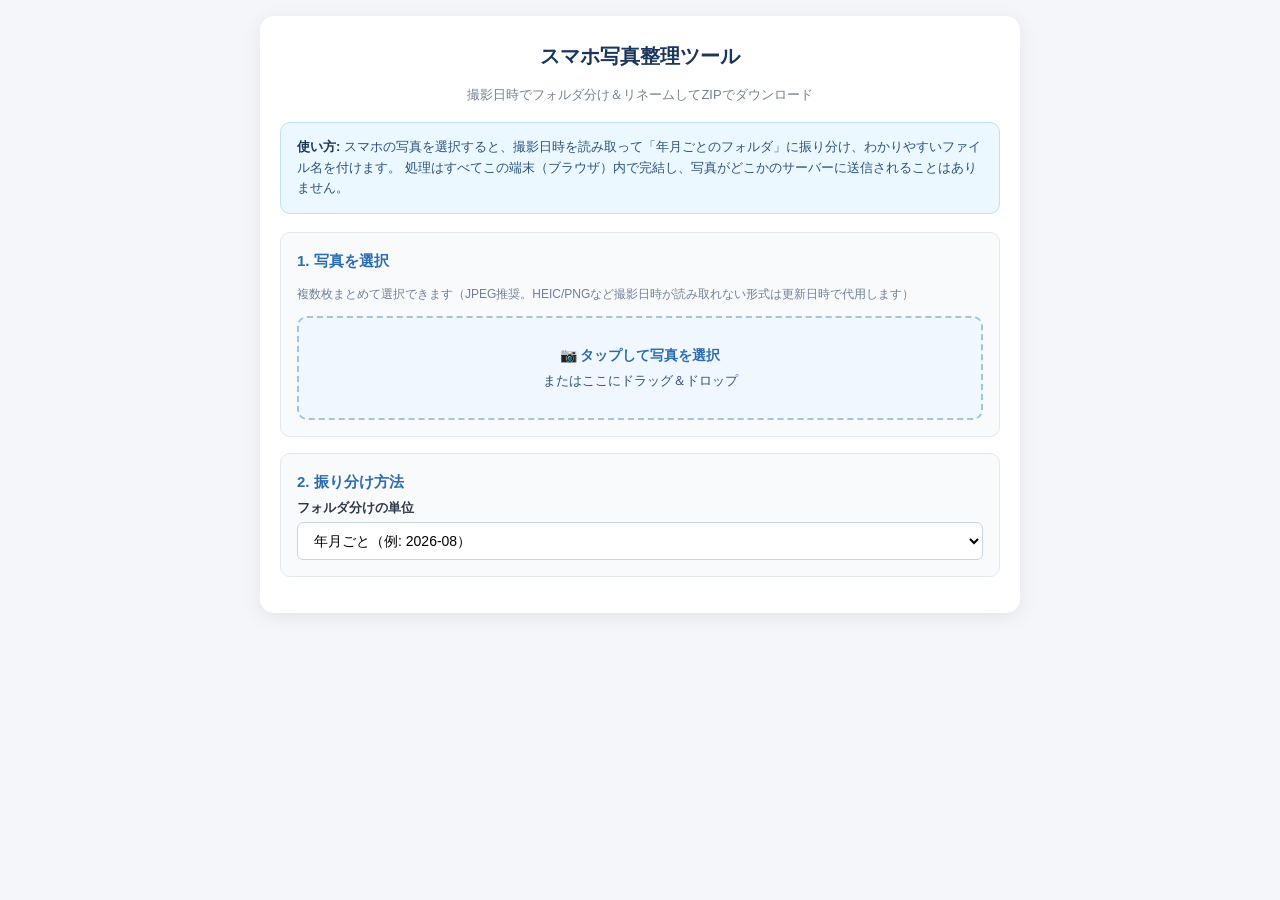
<file: photo-organizer.html>
<!DOCTYPE html>
<html lang="ja">
<head>
<meta charset="UTF-8">
<meta name="viewport" content="width=device-width, initial-scale=1.0">
<title>スマホ写真整理ツール - 撮影日でフォルダ分け</title>
<script src="vendor/jszip.min.js"></script>
<style>
  :root{
    --blue:#3182ce; --blue-dark:#2b6cb0; --bg:#f4f6f9; --card:#ffffff;
    --text:#2d3748; --sub:#718096; --border:#e2e8f0;
    --good:#38a169; --good-bg:#f0fff4; --good-border:#68d391;
    --warn:#dd6b20; --warn-bg:#fffaf0; --warn-border:#f6ad55;
  }
  * { box-sizing: border-box; }
  body { font-family: -apple-system, BlinkMacSystemFont, "Segoe UI", "Hiragino Sans", "Yu Gothic", Roboto, sans-serif; background-color: var(--bg); color: var(--text); margin: 0; padding: 16px; line-height: 1.6; }
  .container { max-width: 760px; margin: 0 auto; background: var(--card); padding: 20px; border-radius: 14px; box-shadow: 0 4px 20px rgba(0,0,0,0.08); }
  h1 { text-align: center; color: #1a365d; font-size: 20px; margin: 4px 0 6px; }
  p.sub { text-align: center; color: var(--sub); font-size: 13px; margin-bottom: 16px; }
  .intro { background:#ebf8ff; border:1px solid #bee3f8; border-radius:10px; padding:14px 16px; font-size:13px; color:#2c5282; margin-bottom:18px; }
  .intro b { color:#1a365d; }

  .card { background: #f8fafc; border: 1px solid var(--border); border-radius: 10px; padding: 16px; margin-bottom: 16px; }
  .card h2 { font-size: 15px; color: var(--blue-dark); margin-top: 0; margin-bottom: 4px; }
  .card .hint { font-size: 12px; color: var(--sub); margin-bottom: 12px; }

  #drop-zone { border: 2px dashed #a0c4e4; border-radius: 10px; padding: 22px 14px; text-align: center; background: #f0f7ff; cursor: pointer; transition: background .2s; }
  #drop-zone.dragover { background: #dbeeff; }
  #drop-zone p { margin: 4px 0; font-size: 13px; color: #2c5282; }
  #drop-zone .big { font-size: 14px; font-weight: bold; color: var(--blue-dark); }
  #file-input { display: none; }

  .form-group { margin-bottom: 0; }
  label { display: block; font-size: 13px; font-weight: bold; margin-bottom: 4px; color: #2d3748; }
  select { width: 100%; padding: 9px 12px; border: 1px solid #cbd5e0; border-radius: 6px; font-size: 14px; background: #fff; }

  #summary { display:none; font-size:13px; color:#2c5282; background:#ebf8ff; border:1px solid #bee3f8; border-radius:8px; padding:10px 12px; margin-bottom:12px; }

  table { width: 100%; border-collapse: collapse; font-size: 12px; }
  th, td { text-align: left; padding: 6px 8px; border-bottom: 1px solid var(--border); vertical-align: middle; }
  th { color: var(--sub); font-weight: bold; background: #f8fafc; position: sticky; top: 0; }
  #preview-wrap { max-height: 360px; overflow-y: auto; border: 1px solid var(--border); border-radius: 8px; display: none; }
  td.thumb img { width: 40px; height: 40px; object-fit: cover; border-radius: 4px; border: 1px solid var(--border); display:block; }
  td.thumb .noimg { width: 40px; height: 40px; border-radius: 4px; background:#e2e8f0; }
  .src-tag { display:inline-block; font-size:10px; font-weight:bold; padding:1px 6px; border-radius:8px; }
  .src-tag.exif { background:#c6f6d5; color:#22543d; }
  .src-tag.mtime { background:#fed7d7; color:#822727; }
  td.new-name { font-family: ui-monospace, SFMono-Regular, monospace; }

  .btn-submit { width: 100%; background: var(--blue); color: white; border: none; padding: 14px; font-size: 16px; font-weight: bold; border-radius: 8px; cursor: pointer; margin-top: 6px; }
  .btn-submit:hover { background: var(--blue-dark); }
  .btn-submit:disabled { background: #a0aec0; cursor: not-allowed; }

  #progress-wrap { display:none; margin-top: 10px; }
  #progress-bar-bg { width: 100%; height: 8px; background: #e2e8f0; border-radius: 4px; overflow: hidden; }
  #progress-bar { height: 100%; width: 0%; background: var(--blue); transition: width .15s; }
  #progress-label { text-align:center; font-size:12px; color: var(--blue-dark); margin-top: 6px; }

  #done-box { display:none; background: var(--good-bg); border: 2px solid var(--good-border); border-radius: 10px; padding: 16px; text-align:center; margin-top: 14px; }
  #done-box b { color: #22543d; }
</style>
</head>
<body>
<div class="container">
  <h1>スマホ写真整理ツール</h1>
  <p class="sub">撮影日時でフォルダ分け＆リネームしてZIPでダウンロード</p>

  <div class="intro">
    <b>使い方:</b> スマホの写真を選択すると、撮影日時を読み取って「年月ごとのフォルダ」に振り分け、わかりやすいファイル名を付けます。
    処理はすべてこの端末（ブラウザ）内で完結し、写真がどこかのサーバーに送信されることはありません。
  </div>

  <div class="card">
    <h2>1. 写真を選択</h2>
    <p class="hint">複数枚まとめて選択できます（JPEG推奨。HEIC/PNGなど撮影日時が読み取れない形式は更新日時で代用します）</p>
    <div id="drop-zone">
      <p class="big">📷 タップして写真を選択</p>
      <p>またはここにドラッグ＆ドロップ</p>
    </div>
    <input type="file" id="file-input" accept="image/*,.heic,.heif" multiple>
  </div>

  <div class="card">
    <h2>2. 振り分け方法</h2>
    <div class="form-group">
      <label for="group-mode">フォルダ分けの単位</label>
      <select id="group-mode">
        <option value="ym" selected>年月ごと（例: 2026-08）</option>
        <option value="y">年ごと（例: 2026）</option>
        <option value="ymd">年月日ごと（例: 2026-08-14）</option>
      </select>
    </div>
  </div>

  <div id="summary"></div>
  <div id="preview-wrap">
    <table>
      <thead><tr><th></th><th>元のファイル名</th><th>振り分け先</th><th>新しいファイル名</th></tr></thead>
      <tbody id="preview-body"></tbody>
    </table>
  </div>

  <button class="btn-submit" id="download-btn" style="display:none;">この内容でZIPを作成してダウンロード</button>

  <div id="progress-wrap">
    <div id="progress-bar-bg"><div id="progress-bar"></div></div>
    <div id="progress-label">ZIPを作成中...</div>
  </div>

  <div id="done-box">
    ✅ <b>完了しました。</b><br>ダウンロードしたZIPを解凍すると、フォルダごとに整理された写真が入っています。
  </div>
</div>

<script>
const dropZone = document.getElementById('drop-zone');
const fileInput = document.getElementById('file-input');
const groupModeSel = document.getElementById('group-mode');
const summaryEl = document.getElementById('summary');
const previewWrap = document.getElementById('preview-wrap');
const previewBody = document.getElementById('preview-body');
const downloadBtn = document.getElementById('download-btn');
const progressWrap = document.getElementById('progress-wrap');
const progressBar = document.getElementById('progress-bar');
const progressLabel = document.getElementById('progress-label');
const doneBox = document.getElementById('done-box');

let entries = []; // { file, date, source }

dropZone.addEventListener('click', () => fileInput.click());
dropZone.addEventListener('dragover', e => { e.preventDefault(); dropZone.classList.add('dragover'); });
dropZone.addEventListener('dragleave', () => dropZone.classList.remove('dragover'));
dropZone.addEventListener('drop', e => {
  e.preventDefault();
  dropZone.classList.remove('dragover');
  handleFiles(e.dataTransfer.files);
});
fileInput.addEventListener('change', e => handleFiles(e.target.files));
groupModeSel.addEventListener('change', () => { if (entries.length) buildPlan(); });

async function handleFiles(fileList) {
  const files = Array.from(fileList).filter(f => f.type.startsWith('image/') || /\.(heic|heif)$/i.test(f.name));
  if (!files.length) return;

  doneBox.style.display = 'none';
  summaryEl.style.display = 'block';
  summaryEl.textContent = `${files.length} 枚を解析中...`;

  entries = [];
  for (const file of files) {
    const { date, source } = await getPhotoDate(file);
    entries.push({ file, date, source });
  }

  buildPlan();
}

function getPad(n, len) { return String(n).padStart(len, '0'); }

function folderKeyFor(date, mode) {
  const y = date.getFullYear();
  const m = getPad(date.getMonth() + 1, 2);
  const d = getPad(date.getDate(), 2);
  if (mode === 'y') return `${y}`;
  if (mode === 'ymd') return `${y}-${m}-${d}`;
  return `${y}-${m}`;
}

function buildPlan() {
  const mode = groupModeSel.value;
  const sorted = [...entries].sort((a, b) => a.date - b.date);
  const seqByFolder = {};

  previewBody.innerHTML = '';
  sorted.forEach(entry => {
    const folder = folderKeyFor(entry.date, mode);
    seqByFolder[folder] = (seqByFolder[folder] || 0) + 1;
    const seq = getPad(seqByFolder[folder], 3);
    const y = entry.date.getFullYear();
    const m = getPad(entry.date.getMonth() + 1, 2);
    const d = getPad(entry.date.getDate(), 2);
    const ext = (entry.file.name.match(/\.[^.]+$/) || ['.jpg'])[0].toLowerCase();
    entry.folder = folder;
    entry.newName = `${y}-${m}-${d}_${seq}${ext}`;

    const tr = document.createElement('tr');
    const url = URL.createObjectURL(entry.file);
    tr.innerHTML = `
      <td class="thumb"><img src="${url}" onerror="this.replaceWith(Object.assign(document.createElement('div'),{className:'noimg'}))"></td>
      <td>${escapeHtml(entry.file.name)}</td>
      <td>${folder}/ <span class="src-tag ${entry.source}">${entry.source === 'exif' ? '撮影日時' : '更新日時'}</span></td>
      <td class="new-name">${entry.newName}</td>
    `;
    previewBody.appendChild(tr);
  });

  const folders = new Set(sorted.map(e => e.folder));
  summaryEl.textContent = `${sorted.length} 枚を ${folders.size} 個のフォルダに振り分けます。`;
  previewWrap.style.display = 'block';
  downloadBtn.style.display = 'block';
}

function escapeHtml(s) {
  return s.replace(/[&<>"']/g, c => ({'&':'&amp;','<':'&lt;','>':'&gt;','"':'&quot;',"'":'&#39;'}[c]));
}

downloadBtn.addEventListener('click', async () => {
  if (!entries.length) return;
  downloadBtn.disabled = true;
  progressWrap.style.display = 'block';
  progressBar.style.width = '0%';
  doneBox.style.display = 'none';

  const zip = new JSZip();
  for (const entry of entries) {
    zip.folder(entry.folder).file(entry.newName, entry.file);
  }

  const blob = await zip.generateAsync({ type: 'blob' }, meta => {
    progressBar.style.width = meta.percent.toFixed(0) + '%';
    progressLabel.textContent = `ZIPを作成中... ${meta.percent.toFixed(0)}%`;
  });

  const a = document.createElement('a');
  const stamp = new Date();
  a.href = URL.createObjectURL(blob);
  a.download = `整理済み写真_${stamp.getFullYear()}${getPad(stamp.getMonth()+1,2)}${getPad(stamp.getDate(),2)}.zip`;
  document.body.appendChild(a);
  a.click();
  a.remove();

  progressWrap.style.display = 'none';
  doneBox.style.display = 'block';
  downloadBtn.disabled = false;
});

// --- EXIF date extraction (JPEG only; other formats fall back to lastModified) ---
async function getPhotoDate(file) {
  try {
    if (file.type === 'image/jpeg' || /\.(jpe?g)$/i.test(file.name)) {
      const buffer = await file.slice(0, 256 * 1024).arrayBuffer();
      const exifDate = readExifDate(buffer);
      if (exifDate) return { date: exifDate, source: 'exif' };
    }
  } catch (e) { /* fall back below */ }
  return { date: new Date(file.lastModified), source: 'mtime' };
}

function readExifDate(buffer) {
  const view = new DataView(buffer);
  if (view.byteLength < 4 || view.getUint16(0) !== 0xFFD8) return null;
  let offset = 2;
  while (offset < view.byteLength - 4) {
    if (view.getUint8(offset) !== 0xFF) return null;
    const marker = view.getUint8(offset + 1);
    if (marker === 0xD8 || (marker >= 0xD0 && marker <= 0xD7)) { offset += 2; continue; }
    if (marker === 0xD9 || marker === 0xDA) break; // EOI / start of scan: no more metadata markers
    const size = view.getUint16(offset + 2);
    if (marker === 0xE1 && getAscii(view, offset + 4, 4) === 'Exif') {
      const tiffOffset = offset + 4 + 6;
      const date = parseTiffForDate(view, tiffOffset);
      if (date) return date;
    }
    offset += 2 + size;
  }
  return null;
}

function getAscii(view, offset, length) {
  let s = '';
  for (let i = 0; i < length; i++) s += String.fromCharCode(view.getUint8(offset + i));
  return s;
}

function parseTiffForDate(view, tiffOffset) {
  const little = getAscii(view, tiffOffset, 2) === 'II';
  const ifd0Offset = tiffOffset + view.getUint32(tiffOffset + 4, little);
  const ifd0 = readIfd(view, tiffOffset, ifd0Offset, little);
  if (ifd0[0x8769]) {
    const exifIfd = readIfd(view, tiffOffset, tiffOffset + ifd0[0x8769], little);
    if (exifIfd[0x9003]) return parseExifDateString(exifIfd[0x9003]);
    if (exifIfd[0x9004]) return parseExifDateString(exifIfd[0x9004]);
  }
  if (ifd0[0x0132]) return parseExifDateString(ifd0[0x0132]);
  return null;
}

function readIfd(view, tiffOffset, ifdOffset, little) {
  const result = {};
  if (ifdOffset + 2 > view.byteLength) return result;
  const numEntries = view.getUint16(ifdOffset, little);
  for (let i = 0; i < numEntries; i++) {
    const entryOffset = ifdOffset + 2 + i * 12;
    if (entryOffset + 12 > view.byteLength) break;
    const tag = view.getUint16(entryOffset, little);
    const type = view.getUint16(entryOffset + 2, little);
    const count = view.getUint32(entryOffset + 4, little);
    const valueOffset = entryOffset + 8;
    if (type === 2) { // ASCII
      let strOffset = count > 4 ? tiffOffset + view.getUint32(valueOffset, little) : valueOffset;
      if (strOffset + count <= view.byteLength) {
        result[tag] = getAscii(view, strOffset, count).replace(/\0+$/, '');
      }
    } else if (type === 3) { // SHORT
      result[tag] = view.getUint16(valueOffset, little);
    } else if (type === 4) { // LONG
      result[tag] = view.getUint32(valueOffset, little);
    }
  }
  return result;
}

function parseExifDateString(s) {
  const m = /^(\d{4}):(\d{2}):(\d{2}) (\d{2}):(\d{2}):(\d{2})/.exec(s);
  if (!m) return null;
  return new Date(+m[1], +m[2] - 1, +m[3], +m[4], +m[5], +m[6]);
}
</script>
</body>
</html>
</file>
